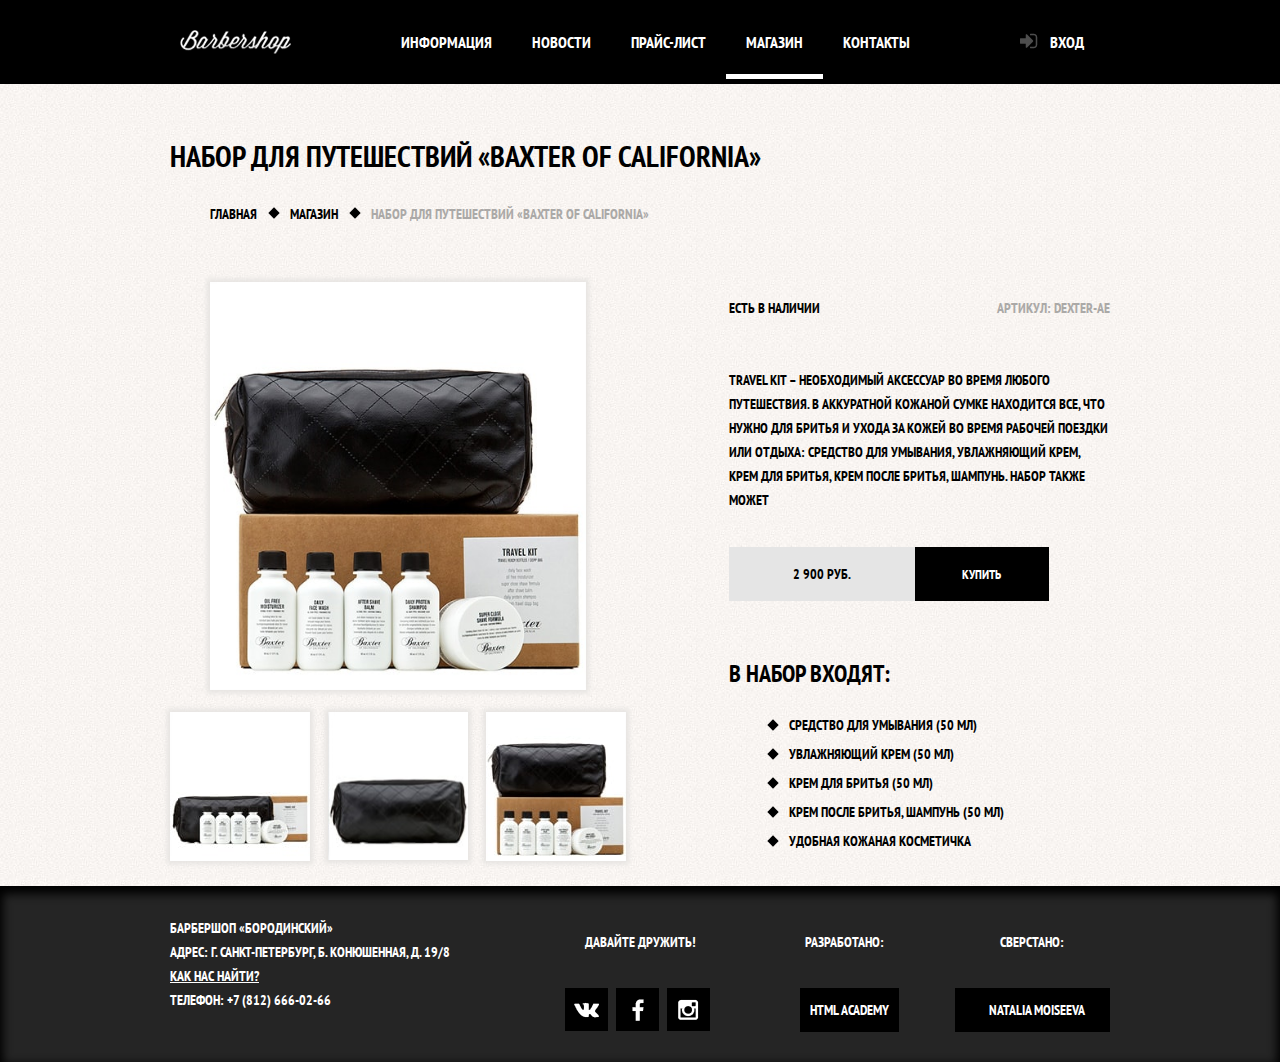
<file: item.html>
<!DOCTYPE HTML>
<html lang="en">
<head>
  <meta charset="utf-8">
  <meta name="viewport" content="width=device-width, initial-scale=1.0"><!--чтобы девайс 'увидел' адаптивную верстку-->
  <link rel="stylesheet" href="css/style.css"/>
  <link href="https://fonts.googleapis.com/css?family=PT+Sans+Narrow" rel="stylesheet">
  <title>Барбершоп-item</title>
</head>

<body class="inner">
  <header class="main-header page">
    <div class="centerfix">
      <div class="logo_header">
        <a href="index.html"><img src="img/logo.png" alt="Главная"></a>
      </div>
      <div class="hidden-menu">
          <a class="mobi-hover" href="javascript:void(0);" onclick="myFunction()">
            <div class="icon"><span></span></div>
          </a>
          <ul class="drop-menu">
            <li class="media-li">
              <a href="#">Информация</a>
            </li>
            <li class="media-li">
              <a href="#">Новости</a>
            </li>
            <li class="media-li">
              <a href="price-list.html">Прайс-лист</a>
            </li>
            <li class="media-li">
              <a href="shop.html">Магазин</a>
            </li>
            <li class="media-li">
              <a href="#">Контакты</a>
            </li>
          </ul>
      </div>
      <nav class="main-navigation">
        <ul>
          <li><a href="#">Информация</a></li>
          <li><a href="#">Новости</a></li>
          <li><a href="price-list.html ">Прайс-лист</a></li>
          <li><a class="current" href="shop.html">Магазин</a></li>
          <li><a href="#">Контакты</a></li>
        </ul>
      </nav>
      <div class="user-block">
        <a class="login" href="#">Вход</a>
      </div>
    </div>
  </header>
<!--Основной блок-->
  <div class="block-inner">
    <div class="centerfix">
      <h2 class="item-title">набор для путешествий «Baxter of California»</h2>
        <ul class="breadcrumbs">
          <li><a href="index.html">ГЛАВНАЯ</a></li>
          <li><a href="shop.html">МАГАЗИН</a></li>
          <li>набор для путешествий «Baxter of California»</li>
      	</ul>
      <div class="content-block">
        <div class="item-gallery">
          <figure class="item-big">
            <img src="img/product-n3.jpg" width="460" height="500" alt="Старт" />
          </figure>
          <div class="item-small">
            <a href="img/product-n1.jpg"><img src="img/product-n1_mini.jpg" width="140" height="149" alt="Миниатюра 1" /></a>
            <a href="img/product-n2.jpg"><img src="img/product-n2_mini.jpg" width="140" height="149" alt="Миниатюра 2" /></a>
            <a href="img/product-n3.jpg"><img src="img/product-n3_mini.jpg" width="140" height="149" alt="Миниатюра 3" /></a>
          </div>
        </div>
        <div class="item-description">
          <div class="inform">
            <p class="yes">есть в наличии</p>
            <p class="not">нет в наличии</p>
            <p class="inactive">Артикул: <span>dexter-ae</span></p>
          </div>
          <p class="item-text">
            Travel Kit – необходимый аксессуар во время любого путешествия. В аккуратной кожаной сумке находится все, что нужно для бритья и ухода за кожей во время рабочей поездки или отдыха: средство для умывания, увлажняющий крем, крем для бритья, крем после бритья, шампунь. Набор также может
          </p>
          <div class="price-block">
            <div class="price">2 900&nbsp;руб.</div>
            <button class="btn">Купить</button>
          </div>
          <h3>В НАБОР ВХОДЯТ:</h3>
          <ul class="list-description">
            <li>Средство для умывания (50 мл)</li>
            <li>Увлажняющий крем (50 мл)</li>
            <li>Крем для бритья (50 мл)</li>
            <li>Крем после бритья, шампунь (50 мл)</li>
            <li>Удобная кожаная косметичка</li>
          </ul>
        </div>
      </div>
    </div>
  </div>
  <!--подвал-->
  <footer class="main-footer">
    <div class="centerfix">
      <div class="footer footer-contacts">
        Барбершоп «Бородинский»<br>
        Адрес: г. Санкт-Петербург, Б. Конюшенная, д. 19/8<br>
        <a href="#">Как нас найти?</a><br>
        Телефон: +7 (812) 666-02-66
      </div>
      <div class="footer footer-social">
        <p>Давайте дружить!</p>
        <a class="social-btn social-btn-vk" href="#">Вконтакте</a>
        <a class="social-btn social-btn-fb" href="#">Фейсбук</a>
        <a class="social-btn social-btn-inst" href="#">Инстаграм</a>
      </div>
      <div class="footer footer-copyright">
        <div class="creator">
          <p>Разработано:</p>
          <a class="btn" href="https://htmlacademy.ru">HTML Academy</a></div>
        <div class="executor">
          <p>Сверстано:</p>
          <a class="btn" href="https://github.com/natalymois" target="_blank">Natalia Moiseeva</a>
        </div>
      </div>
    </div>
  </footer>

  <!-- Всплывающая форма -->
  <div class="modal-content">
      <button class="modal-content-close" type="button" title="Закрыть">Закрыть</button>
      <h2 class="modal-content-title">Личный кабинет</h2>
      <p>Введите, пожалуйста, свой логин и пароль.</p>
      <form class="login-form" action="#" method="post">
        <input class="icon-user" type="text" name="login" placeholder="Логин">
        <input class="icon-password" type="password"  name="password" placeholder="Пароль">
        <label class="login-checkbox">
          <input type="checkbox" name="remember">
          <span class="checkbox-indicator"></span>
          Запомните меня
        </label>
        <a class="restore" href="#">Я забыл пароль!</a>
        <button class="btn" type="submit">Войти</button>
      </form>
    </div>
    <div class="modal-content-map">
      <button class="modal-content-close" type="button" title="Закрыть">Закрыть</button>
      <!-- <div id="yandex-map"></div> -->
      <iframe src="https://www.google.com/maps/embed?pb=!1m18!1m12!1m3!1d1998.597501986674!2d30.32130951580522!3d59.938820769046366!2m3!1f0!2f0!3f0!3m2!1i1024!2i768!4f13.1!3m3!1m2!1s0x4696310e354288bb%3A0xbbeecda9980bbc58!2z0JHQvtC70YzRiNCw0Y8g0JrQvtC90Y7RiNC10L3QvdCw0Y8g0YPQuy4sIDE4LCDQodCw0L3QutGCLdCf0LXRgtC10YDQsdGD0YDQsywg0KDQvtGB0YHQuNGPLCAxOTExODY!5e0!3m2!1sru!2sua!4v1520010875775" width="100%" height="450" frameborder="0" style="border:0" allowfullscreen></iframe>
    </div>

    <!-- Кнопка вверх -->
    <a class="upbutton" href="#" onclick="JumpUp(); return false;">Наверх
    </a>
    <!--Скрипт для прокрутки вверх -->
    <script src="js/scrollUp.js"></script>
    
  <script src="js/jquery.js"></script>
  <script src="js/gallery.js"></script>
  <script src="js/modal.js"></script>
  <script src="js/drop.js"></script>
</body>
</html>
</file>
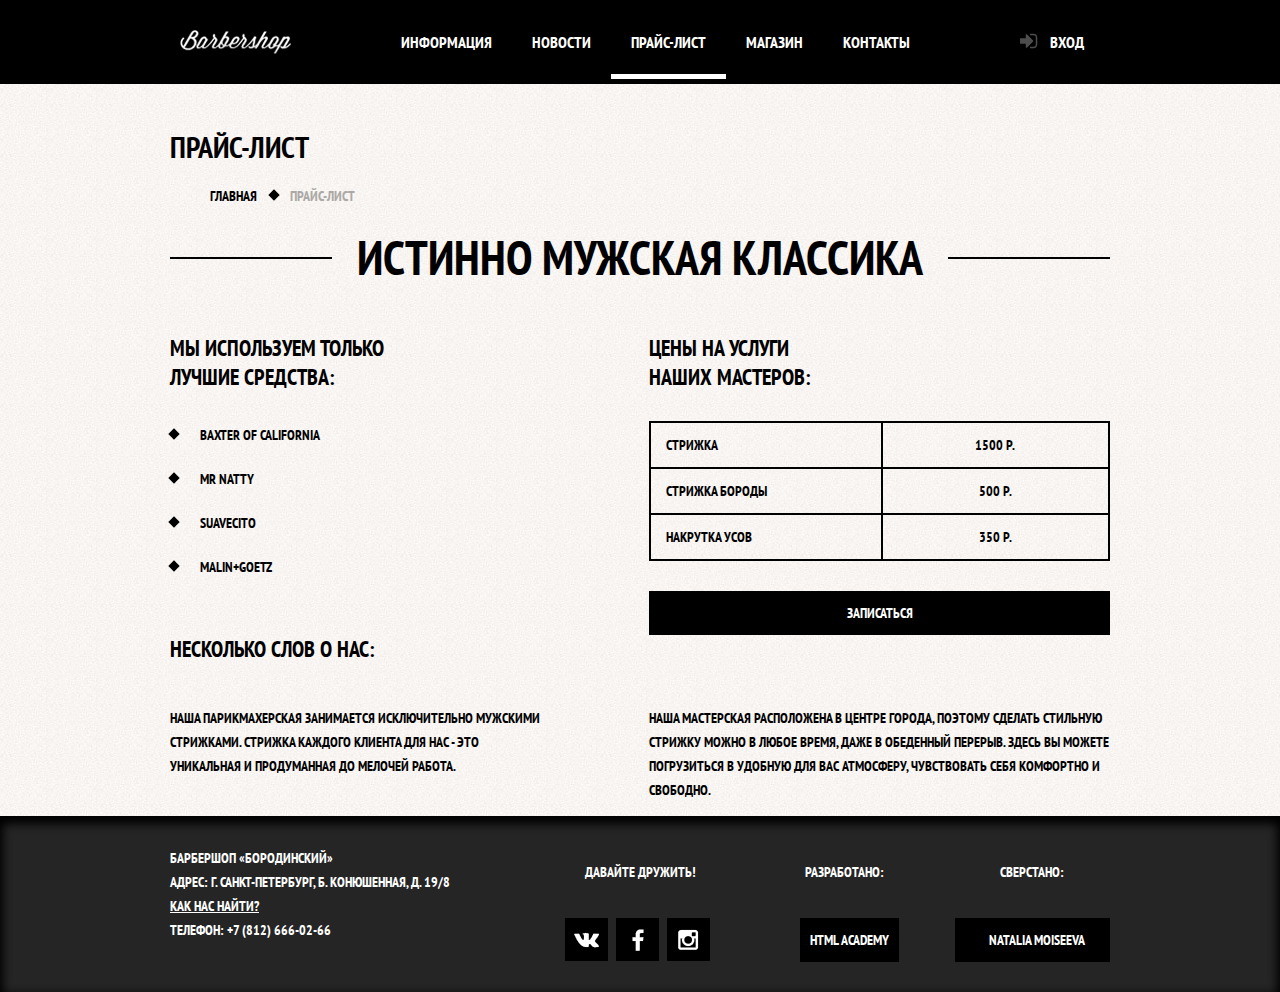
<file: price-list.html>
<!DOCTYPE HTML>
<html lang="en">
<head>
  <meta charset="utf-8">
  <meta name="viewport" content="width=device-width, initial-scale=1.0"><!--чтобы девайс 'увидел' адаптивную верстку-->
  <link rel="stylesheet" href="css/style.css"/>
  <link href="https://fonts.googleapis.com/css?family=PT+Sans+Narrow" rel="stylesheet">
  <title>Барбершоп прайс</title>
</head>

<body class="inner">
  <header class="main-header page">
    <div class="centerfix">
      <div class="logo_header">
        <a href="index.html"><img src="img/logo.png" alt="Главная"></a>
      </div>
      <div class="hidden-menu">
          <a class="mobi-hover" href="javascript:void(0);" onclick="myFunction()">
            <div class="icon"><span></span></div>
          </a>
          <ul class="drop-menu">
            <li class="media-li">
              <a href="#">Информация</a>
            </li>
            <li class="media-li">
              <a href="#">Новости</a>
            </li>
            <li class="media-li">
              <a href="price-list.html">Прайс-лист</a>
            </li>
            <li class="media-li">
              <a href="shop.html">Магазин</a>
            </li>
            <li class="media-li">
              <a href="#">Контакты</a>
            </li>
          </ul>
      </div>
      <nav class="main-navigation">
        <ul>
          <li><a href="#">Информация</a></li>
          <li><a href="#">Новости</a></li>
          <li><a class="current" href="#">Прайс-лист</a></li>
          <li><a href="shop.html">Магазин</a></li>
          <li><a href="#">Контакты</a></li>
        </ul>
      </nav>
      <div class="user-block">
        <a class="login" href="#">Вход</a>
      </div>
    </div>
  </header>
  <!--Основной блок-->
  <div class="block-inner">
    <div class="centerfix">
      <h2>прайс-лист</h2>
      <ul class="breadcrumbs">
        <li><a href="index.html">ГЛАВНАЯ</a></li>
        <li>ПРАЙС-ЛИСТ</li>
      </ul>
      <div class="big-heading">
        <h2>ИСТИННО МУЖСКАЯ КЛАССИКА</h2>
      </div>
      <div class="content-block">
        <div class="block-left">
          <h3>МЫ ИСПОЛЬЗУЕМ ТОЛЬКО<br class="toggle"> ЛУЧШИЕ СРЕДСТВА:</h3>
          <ul>
            <li>Baxter of California</li>
            <li>Mr Natty</li>
            <li>Suavecito</li>
            <li>Malin+Goetz</li>
          </ul>
        </div>
        <div class="block-right">
          <h3>ЦЕНЫ НА УСЛУГИ<br class="toggle"> НАШИХ МАСТЕРОВ:</h3>
          <table>
            <tr>
              <td>стрижка</td>
              <td>1500 р.</td>
            </tr>
            <tr>
              <td>стрижка бороды</td>
              <td>500 р.</td>
            </tr>
            <tr>
              <td>накрутка усов</td>
              <td>350 р.</td>
            </tr>
          </table>
          <a class="entry-button" href="">Записаться</a>
        </div>
      </div>
      <div class="about">
        <h3>НЕСКОЛЬКО СЛОВ О НАС:</h3>
        <div class="content-block">
        <p class="block-left">
          Наша парикмахерская занимается исключительно мужскими стрижками. Стрижка каждого клиента для нас - это уникальная и продуманная до мелочей работа.
        </p>
        <p class="block-right">
          Наша мастерская расположена в центре города, поэтому сделать стильную стрижку можно в любое время, даже в обеденный перерыв. Здесь вы можете погрузиться в удобную для вас атмосферу, чувствовать себя комфортно и свободно.
        </p>
      </div>
    </div>
  </div>
  </div>
  <!--подвал-->
  <footer class="main-footer">
    <div class="centerfix">
      <div class="footer footer-contacts">
        Барбершоп «Бородинский»<br>
        Адрес: г. Санкт-Петербург, Б. Конюшенная, д. 19/8<br>
        <a href="#">Как нас найти?</a><br>
        Телефон: +7 (812) 666-02-66
      </div>
      <div class="footer footer-social">
        <p>Давайте дружить!</p>
        <a class="social-btn social-btn-vk" href="#">Вконтакте</a>
        <a class="social-btn social-btn-fb" href="#">Фейсбук</a>
        <a class="social-btn social-btn-inst" href="#">Инстаграм</a>
      </div>
      <div class="footer footer-copyright">
        <div class="creator">
          <p>Разработано:</p>
          <a class="btn" href="https://htmlacademy.ru">HTML Academy</a></div>
        <div class="executor">
          <p>Сверстано:</p>
          <a class="btn" href="https://github.com/natalymois" target="_blank">Natalia Moiseeva</a>
        </div>
      </div>
    </div>
  </footer>
  <!-- Всплывающая форма -->
  <div class="modal-content">
      <button class="modal-content-close" type="button" title="Закрыть">Закрыть</button>
      <h2 class="modal-content-title">Личный кабинет</h2>
      <p>Введите, пожалуйста, свой логин и пароль.</p>
      <form class="login-form" action="#" method="post">
        <input class="icon-user" type="text" name="login" placeholder="Логин">
        <input class="icon-password" type="password"  name="password" placeholder="Пароль">
        <label class="login-checkbox">
          <input type="checkbox" name="remember">
          <span class="checkbox-indicator"></span>
          Запомните меня
        </label>
        <a class="restore" href="#">Я забыл пароль!</a>
        <button class="btn" type="submit">Войти</button>
      </form>
    </div>
    <div class="modal-content-map">
      <button class="modal-content-close" type="button" title="Закрыть">Закрыть</button>
      <!-- <div id="yandex-map"></div> -->
      <iframe src="https://www.google.com/maps/embed?pb=!1m18!1m12!1m3!1d1998.597501986674!2d30.32130951580522!3d59.938820769046366!2m3!1f0!2f0!3f0!3m2!1i1024!2i768!4f13.1!3m3!1m2!1s0x4696310e354288bb%3A0xbbeecda9980bbc58!2z0JHQvtC70YzRiNCw0Y8g0JrQvtC90Y7RiNC10L3QvdCw0Y8g0YPQuy4sIDE4LCDQodCw0L3QutGCLdCf0LXRgtC10YDQsdGD0YDQsywg0KDQvtGB0YHQuNGPLCAxOTExODY!5e0!3m2!1sru!2sua!4v1520010875775" width="100%" height="450" frameborder="0" style="border:0" allowfullscreen></iframe>
    </div>

    <!-- Кнопка вверх -->
    <a class="upbutton" href="#" onclick="JumpUp(); return false;">Наверх
    </a>
    <!--Скрипт для прокрутки вверх -->
    <script src="js/scrollUp.js"></script>
    
  <script src="js/jquery.js"></script>
  <script src="js/modal.js"></script>
  <script src="js/drop.js"></script>
</body>
</html>
</file>
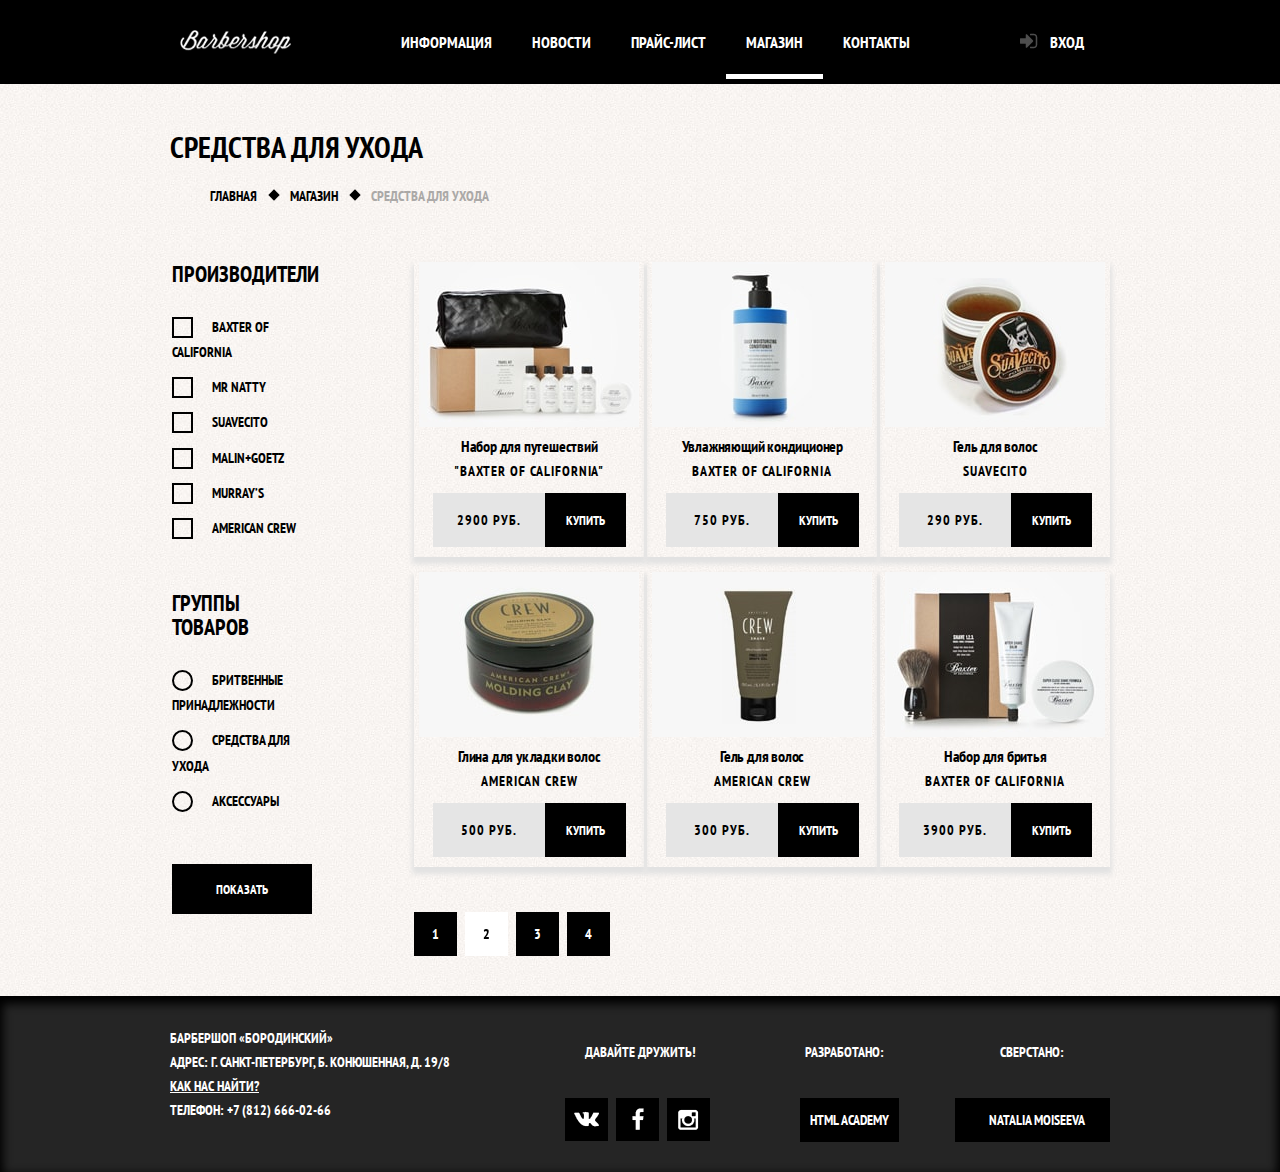
<file: shop.html>
<!DOCTYPE HTML>
<html lang="en">
<head>
  <meta charset="utf-8">
  <meta name="viewport" content="width=device-width, initial-scale=1.0">
  <link rel="stylesheet" type="text/css" href="css/normalize.css">
  <link rel="stylesheet" href="css/style.css">
  <link href="https://fonts.googleapis.com/css?family=PT+Sans+Narrow" rel="stylesheet">
  <title>Барбершоп магазин</title>
</head>

<body class="inner">
  <header class="main-header page">
    <div class="centerfix">
      <div class="logo_header">
        <a href="index.html"><img src="img/logo.png" alt="Главная"></a>
      </div>
      <div class="hidden-menu">
          <a class="mobi-hover" href="javascript:void(0);" onclick="myFunction()">
            <div class="icon"><span></span></div>
          </a>
          <ul class="drop-menu">
            <li class="media-li">
              <a href="#">Информация</a>
            </li>
            <li class="media-li">
              <a href="#">Новости</a>
            </li>
            <li class="media-li">
              <a href="price-list.html">Прайс-лист</a>
            </li>
            <li class="media-li">
              <a href="shop.html">Магазин</a>
            </li>
            <li class="media-li">
              <a href="#">Контакты</a>
            </li>
          </ul>
      </div>
      <nav class="main-navigation">
        <ul>
          <li><a href="#">Информация</a></li>
          <li><a href="#">Новости</a></li>
          <li><a href="price-list.html">Прайс-лист</a></li>
          <li><a class="current" href="#">Магазин</a></li>
          <li><a href="#">Контакты</a></li>
        </ul>
      </nav>
      <div class="user-block">
        <a class="login" href="#">Вход</a>
      </div>
    </div>
  </header>
<!--Основной блок-->
<div class="block-inner">
  <div class="centerfix">
    <h2>СРЕДСТВА ДЛЯ УХОДА</h2>
    	<ul class="breadcrumbs">
        <li><a href="index.html">ГЛАВНАЯ</a></li>
        <li><a href="shop.html">МАГАЗИН</a></li>
        <li>СРЕДСТВА ДЛЯ УХОДА</li>
    	</ul>
    <div class="catalog">
      <aside>
        <form action="#" class="shop-filters">
          <fieldset>
            <legend>ПРОИЗВОДИТЕЛИ</legend>
            <ul>
              <li><label class="filters-checkbox">
                    <input type="checkbox" name="brand1" value="brand1">
                    <span class="checkbox-indicator"></span>
                    Baxter of California
                  </label>
              </li>
              <li><label class="filters-checkbox">
                    <input type="checkbox" name="brand2" value="brand2">
                    <span class="checkbox-indicator"></span>
                    Mr Natty
                  </label>
              </li>
              <li><label class="filters-checkbox">
                    <input type="checkbox" name="brand3" value="brand3">
                    <span class="checkbox-indicator"></span>
                    Suavecito
                  </label>
              </li>
              <li><label class="filters-checkbox">
                    <input type="checkbox" name="brand4" value="brand4">
                    <span class="checkbox-indicator"></span>
                    Malin+Goetz
                  </label>
              </li>
              <li><label class="filters-checkbox">
                    <input type="checkbox" name="brand5" value="brand5">
                    <span class="checkbox-indicator"></span>
                    Murray’s
                  </label>
              </li>
              <li><label class="filters-checkbox">
                    <input type="checkbox" name="brand6" value="brand6">
                    <span class="checkbox-indicator"></span>
                    American Crew
                  </label>
              </li>
            </ul>
          </fieldset>
          <fieldset>
            <legend>Группы товаров</legend>
            <ul>
              <li><label class="filters-checkbox">
                    <input type="radio" name="goods" value="goods1">
                    <span class="radio-indicator"></span>
                    Бритвенные принадлежности
                  </label>
              </li>
              <li><label class="filters-checkbox">
                    <input type="radio" name="goods" value="goods2">
                    <span class="radio-indicator"></span>
                    Средства для ухода
                  </label>
              </li>
              <li><label class="filters-checkbox">
                    <input type="radio" name="goods" value="goods3">
                    <span class="radio-indicator"></span>
                    Аксессуары
                  </label>
              </li>
            </ul>
            <button type="submit" class="btn">Показать</button>
          </fieldset>

        </form>
      </aside>
      <div class="catalog-item">
        <div class="item">
          <a href="item.html"><img src="img/item-1.jpg" alt="Baxter of California">
            <p><span class="category">Набор для путешествий</span><br>
            <span>"Baxter of California"</span></p>
          </a>
          <div class="price-block">
            <div class="price">2900&nbsp;руб.</div>
            <button class="btn">Купить</button>
          </div>
        </div>
        <div class="item">
          <a href="item.html"><img src="img/item-2.jpg" alt="Baxter of California">
            <p><span class="category">Увлажняющий кондиционер</span><br>
            <span class="title">Baxter of California</span></p>
          </a>
          <div class="price-block">
            <div class="price">750&nbsp;руб.</div>
            <button class="btn">Купить</button>
          </div>
        </div>
        <div class="item">
          <a href="item.html"><img src="img/item-3.jpg" alt="Baxter of California">
            <p><span class="category">Гель для волос</span><br>
            <span>Suavecito</span></p>
          </a>
          <div class="price-block">
            <div class="price">290&nbsp;руб.</div>
            <button class="btn">Купить</button>
          </div>
        </div>
        <div class="item">
          <a href="item.html"><img src="img/item-4.jpg" alt="Baxter of California">
            <p><span class="category">Глина для укладки волос</span><br>
            <span>American crew</span></p>
            </a>
          <div class="price-block">
            <div class="price">500&nbsp;руб.</div>
            <button class="btn">Купить</button>
          </div>
        </div>
        <div class="item">
          <a href="item.html"><img src="img/item-5.jpg" alt="Baxter of California">
            <p><span class="category">Гель для волос</span><br>
            <span>American crew</span></p>
          </a>
          <div class="price-block">
            <div class="price">300&nbsp;руб.</div>
            <button class="btn">Купить</button>
          </div>
        </div>
        <div class="item">
          <a href="item.html"><img src="img/item-6.jpg" alt="Baxter of California">
            <p><span class="category">Набор для бритья</span><br>
            <span>Baxter of California</span></p>
          </a>
          <div class="price-block">
            <div class="price">3900&nbsp;руб.</div>
            <button class="btn">Купить</button>
          </div>
        </div>
        <div class="paginator">
          <a href="#">1</a>
          <a class="current" href="#">2</a>
          <a href="#">3</a>
          <a href="#">4</a>
        </div>
      </div>
    </div>

  </div>
</div>
  <!--подвал-->
  <footer class="main-footer">
    <div class="centerfix">
      <div class="footer footer-contacts">
        Барбершоп «Бородинский»<br>
        Адрес: г. Санкт-Петербург, Б. Конюшенная, д. 19/8<br>
        <a href="#">Как нас найти?</a><br>
        Телефон: +7 (812) 666-02-66
      </div>
      <div class="footer footer-social">
        <p>Давайте дружить!</p>
        <a class="social-btn social-btn-vk" href="#">Вконтакте</a>
        <a class="social-btn social-btn-fb" href="#">Фейсбук</a>
        <a class="social-btn social-btn-inst" href="#">Инстаграм</a>
      </div>
      <div class="footer footer-copyright">
        <div class="creator">
          <p>Разработано:</p>
          <a class="btn" href="https://htmlacademy.ru">HTML Academy</a></div>
        <div class="executor">
          <p>Сверстано:</p>
          <a class="btn" href="https://github.com/natalymois" target="_blank">Natalia Moiseeva</a>
        </div>
      </div>
    </div>
  </footer>
  <!-- Всплывающая форма -->
  <div class="modal-content">
      <button class="modal-content-close" type="button" title="Закрыть">Закрыть</button>
      <h2 class="modal-content-title">Личный кабинет</h2>
      <p>Введите, пожалуйста, свой логин и пароль.</p>
      <form class="login-form" action="#" method="post">
        <input class="icon-user" type="text" name="login" placeholder="Логин">
        <input class="icon-password" type="password"  name="password" placeholder="Пароль">
        <label class="login-checkbox">
          <input type="checkbox" name="remember">
          <span class="checkbox-indicator"></span>
          Запомните меня
        </label>
        <a class="restore" href="#">Я забыл пароль!</a>
        <button class="btn" type="submit">Войти</button>
      </form>
    </div>
    <div class="modal-content-map">
      <button class="modal-content-close" type="button" title="Закрыть">Закрыть</button>
      <!-- <div id="yandex-map"></div> -->
      <iframe src="https://www.google.com/maps/embed?pb=!1m18!1m12!1m3!1d1998.597501986674!2d30.32130951580522!3d59.938820769046366!2m3!1f0!2f0!3f0!3m2!1i1024!2i768!4f13.1!3m3!1m2!1s0x4696310e354288bb%3A0xbbeecda9980bbc58!2z0JHQvtC70YzRiNCw0Y8g0JrQvtC90Y7RiNC10L3QvdCw0Y8g0YPQuy4sIDE4LCDQodCw0L3QutGCLdCf0LXRgtC10YDQsdGD0YDQsywg0KDQvtGB0YHQuNGPLCAxOTExODY!5e0!3m2!1sru!2sua!4v1520010875775" width="100%" height="450" frameborder="0" style="border:0" allowfullscreen></iframe>
    </div>

    <!-- Кнопка вверх -->
    <a class="upbutton" href="#" onclick="JumpUp(); return false;">Наверх
    </a>
    <!--Скрипт для прокрутки вверх -->
    <script src="js/scrollUp.js"></script>
    
  <script src="js/jquery.js"></script>
  <script src="js/modal.js"></script>
  <script src="js/drop.js"></script>
</body>
</html>
</file>
<file: css/style.css>
html {
	min-height:100%; /* всегда показываем вертикальную полосу прокрутки  */
}
body {
	font-family: 'PT Sans Narrow', 'Arial', sans-serif;
	background: #070707 url("../img/body.jpg") no-repeat center top;
	color: #fff;
	text-transform: uppercase;
	font-size: 14px;
	line-height: 24px;
	min-height:100%;
	margin: 0;
	padding: 0;
}
.inner {
	background: #f8f5f2 url("../img/bg-pattern.jpg");
	margin: 0;
}
ul {
	list-style-type: none;
}
a, a:visited { /* порядок правил для ссылок имеет значение */
	text-decoration: none;
	font-weight: 700;
	cursor: pointer;
}
a:hover, a:focus, a:active {
	background-color: #242424;
	color: #fff;

}
h1, h2, h3, h4, h5, h6{
	font-weight:bold;
}
img{
	max-width:100%;
	object-fit: contain;
}
/* --------------- /базовые настройки ---------*/

.main-header {
	background-color: #000;
	position: fixed;
	top: 0;
  width: 100%;
  z-index: 20;
}
	.main-header a{
		color: inherit;
		padding: 25px 20px;
		font-size: 16px;
	}
	.main-header a:hover{
	background: #4e4d4d;
	}
	.centerfix {
	    margin: 0 auto;
	    max-width:940px;
			padding: 0 10px;
	  }

	.main-header *{
		display: flex;
		justify-content: space-between;
	}
	.main-header .centerfix{
		position: relative;
		display: -webkit-box;
		display: -ms-flexbox;
		display: flex;
		-webkit-box-pack: justify;
		    -ms-flex-pack: justify;
		        justify-content: space-between;
		-ms-flex-wrap: wrap;
		    flex-wrap: wrap;
	}
	.main_page {
	  display: none;
	}
	.logo_header > a {
		padding-left: 10px;
	}
	.toggle {
		display: block;
	}

	/*---медиа-меню---*/
	.hidden-menu {
		width: calc(100% - 150px);
		display: none;
	  padding-left: 40px;
	  text-decoration: none;
		font-size: 16px;
		line-height: 24px;
		font-family: 'Roboto', 'Arial', sans-serif;
	}
	.main-header.page .hidden-menu {
		width: calc(100% - 281px);
		position: initial;
		padding-left: 0;
	}
	.hidden-menu .mobi-hover {
		height: 100%;
	  padding: 0;
		padding-right: 50px;
	  text-decoration: none;
	  align-items: center;
	  color: #fff;
	  line-height: 16px;
	  position: relative;
	  display: inline-block;
	  -webkit-transition: color .5s linear;
	  transition: color .5s linear;
	  cursor: pointer;
	}
	.hidden-menu .mobi-hover:hover {
		background: #000
	}
	.main-header.page .mobi-hover {
		margin-left: 15%;
	}
		.mobi-hover .icon {
			top: 10px;
	    left: 15px;
	    position: absolute;
		}
		.mobi-hover .icon > span {
			display: inline-block;
	    width: 20px;
	    box-sizing: border-box;
	    height: auto;
	    border-bottom: 3px solid #fff;
	    border-top: 3px solid #fff;
	    position: relative;
	    padding: 6px;
	    margin-top: 40%;
			transition: all .5s ease;
	    transition-delay: 0.1s;
		}
			.mobi-hover .icon > span::before {
		    content: "";
		    position: absolute;
		    width: 20px;
		    background: #fff;
		    height: 3px;
		    top: 35%;
		    margin-left: -30%;
				transition: all .5s ease;
		    transition-delay: 0.1s;
			}
	.hidden-menu .drop-menu {
		flex-wrap: wrap;
		width: 80%;
    position: absolute;
    font-weight: 400;
    top: 100%;
    left: 10%;
		margin: 0;
		padding: 0;
    list-style: none;
    transform: rotateX(90deg);
    transform-origin: left;
    opacity: 0;
    visibility: hidden;
    transition: all .5s ease;
    transition-delay: 0.1s;
    z-index: 5;
	}
	.main-header.page .hidden-menu .drop-menu {
		width: 96%;
		left: 2%;
		padding-left: 0;
		margin: 0;
	}
	.drop-menu li {
		width: 100%;
    color: #fff;
    background: #000;
    border-bottom: 1px solid #fff;
    box-shadow: 1px 1px #fff;
    border-bottom-left-radius: 10px;
    border-bottom-right-radius: 10px;
		box-sizing: border-box;
	}
	.main-header.page .drop-menu li {
		background-color: #4e4d4d;
		color: #fff;
	}
	.drop-menu li a {
		width: 100%;
		padding: 10px 20px;
	}
	.main-header.page .drop-menu li a {
		padding: 8px 30px;
	}
	.drop-menu li:hover {
		box-shadow: 0 2px 3px #000;
	}
	.main-header.page .drop-menu li:hover a {
		background: #f8f4f1;
		color: #000;
	}
	/*выпадение меню при клике*/
	.mobi-hover.open .icon {
    top: 15px;
    left: 20px;
	}
	.mobi-hover.open .icon > span {
		border-bottom: none;
    transform: rotate(45deg) translateX(-6px) translateY(13px);
	}
	.mobi-hover.open .icon > span::before {
		transform: rotate(90deg);
    top: -3px;
	}
	.mobi-hover.open + .drop-menu {
		transform: rotateX(0deg);
    opacity: 1;
    visibility: visible;
	}
	/*---/ конец мобильного меню---*/
		.main-navigation ul {
			font-weight: 600;
			padding-left: 0;
			margin: 0;
    	padding-bottom: 5px;
		}
		.main-navigation a {
			padding: 30px 20px 20px;
		}
			.main-navigation ul .current {
				border-bottom: 5px solid #fff;
				padding-bottom: 20px;
			}
	.user-block {
		width: 110px;
	}
		.user-block .login{
			position: relative;
			padding-left: 50px;
			display: inline-block;
			align-self: center;
		}
			.login::before {
				content: "";
				position: absolute;
				background: transparent url(../img/icon-login.png);
				width: 18px;
				height: 16px;
				left: 20px;
				top: 28px;
				opacity: 0.3;
			}
			.login:hover::before {
		  	opacity: 1;
		}
.main-block {
	padding-top: 60px;
}
	.main-logo {
		width: 370px;
		margin: 80px auto 0;
	}
	.features {
		display: flex;
		justify-content: space-between;
		margin-bottom: 100px;
	}
	.features-item {
		width: 31%;
		text-align: center;
	}
	.features-name {
		font-size: 30px;
		font-weight: 700;
	}
	.rhomb {
		width: 0;
		margin: 15px auto 25px;
		border: 10px solid #fff;
	  transform: rotate(45deg);
	}
		.features-item p {
			line-height: 2;
		}
	.main-content {
		display: flex;
		justify-content: space-between;
		background-color: #fff;
		background: url("../img/column-separate.jpg") no-repeat center,
		#f8f5f2 url("../img/bg-pattern.jpg");
		color: #000;
		padding: 5.3% 8.5%;
		margin-bottom: 30px;
		font-weight: 600;
	}
		.main-content-left {
			width: 48%;
			display: flex;
			flex-direction: column;
			justify-content: space-between;
		}
		.main-content-right {
			width: 38.5%;
		}
			.main-content-title {
				font-size: 30px;
				font-weight: 600;
				margin-bottom: 30px;
			}
			.main-content-left ul {
				list-style: none;
			}
				.main-content-left ul li,
				.main-content-left > p,
				.main-content-right p{
					font-weight: bold;
					line-height: 1.5;
					margin-bottom: 30px;
				}
				.main-content-left ul li time {
					text-transform: none;
				}
				button {
					text-transform: uppercase;
					font-family: 'PT Sans Narrow', sans-serif;
					font-weight: 600;
					margin: 0;
					padding: 0;
					border: 0;
				}
			.btn, .btn-map {
				display: block;
				width: 140px;
				background-color: #000;
				color: #fff;
				text-align: center;
				padding: 16px 0;
			}
			.main-content-left .btn,
			.main-content-left .btn-map {
				padding: 13px 0;
			}
			.main-content a:hover,
			 .main-content button:hover{
				background: #663d15;
			}

				.gallery-content {
					margin: 10px 0 25px;
					position: relative;
					height: 170px;
				}
				.gallery-content .slide {
					position: absolute;
					left: 0px;
					top: 0px;
					width: 100%;
					height: 100%;
					opacity: 0.1;
					z-index: 1;
					background-size: cover;
					-webkit-transition: opacity 1s;
					-moz-transition: opacity 1s;
					-o-transition: opacity 1s;
					transition: opacity 1s;
				}
				.slide.showing{
					opacity: 1;
					z-index: 2;
				}
			.gallery-content 	.slide:nth-of-type(1) {
				background: transparent url('../img/photo-1.jpg');
			}
			.gallery-content 	.slide:nth-of-type(2) {
				background: transparent url('../img/photo-2.jpg');
			}
			.gallery-content 	.slide:nth-of-type(3) {
				background: transparent url('../img/photo-3.jpg');
			}
				.gallery-content img {
					object-fit: cover;
					width: 100%;
				}
				.block-btn {
					display: flex;
					justify-content: space-between;
					width: 100%;
				}
				.main-content-right .enroll-form {
					display: flex;
					justify-content: space-between;
					flex-wrap: wrap;
				}
					.enroll-form input {
						width: 46%;
						height: 40px;
						text-transform: uppercase;
						border: 2px solid #000;
						padding-left: 5px;
						margin-bottom: 20px;
					}
					.enroll-form input:focus {
						border: 3px solid #663d15;
					}
					input::-webkit-input-placeholder{
						color:#000;
						font-family: 'PT Sans Narrow', sans-serif;
						font-weight: 600;
					}
					input::-moz-placeholder{
						color:#000;
						font-family: 'PT Sans Narrow', sans-serif;
						font-weight: 600;
					}
					input::-ms-input-placeholder{
						color:#000;
						font-family: 'PT Sans Narrow', sans-serif;
						font-weight: 700;
					}
				.main-content-right .btn1 {
					width: 98%;
					display: block;
					background-color: #000;
					color: #fff;
					padding: 0;
					border: 0;
					text-align: center;
					text-transform: uppercase;
					font-family: 'PT Sans Narrow', sans-serif;
					font-weight: 700;
					padding: 16px 0;
				}
	/*---footer---*/
	.main-footer {
		background-color: #252525;
		box-shadow: inset 0 5px 10px 3px #000;
	}
		.main-footer > .centerfix {
			display: flex;
			justify-content: space-between;
			flex-wrap: wrap;
			font-weight: 700;
			padding: 30px 5px;
		}
			.footer {
				width: 33%;
			}
				.footer-contacts a {
					color: #fff;
					text-decoration: underline;
				}
					.footer-contacts a:hover {
						text-decoration:none;
					}
			.footer-social {
				text-align: center;
			}
			.footer-copyright {
				text-align: center;
				display: flex;
				justify-content: space-between;
				flex-wrap: wrap;
    		overflow: hidden;
			}
			.footer-copyright .executor {
				width: 50%;
			}
			.footer-copyright .btn {
				display: inline-block;
				margin-top: 20px;
				padding: 10px 5px;
				width: 100%;
				background: #000;
				color: #fff;
				text-align: center;
			}
				.social-btn {
					margin-top: 20px;
					margin-right: 5px;
					width: 43px;
					height: 43px;
					display: inline-block;
					font-size: 0;
				}
				.social-btn:hover,
				.main-footer .btn:hover {
				  filter: invert(100%);
			  }
				.social-btn-vk {
					background: #000 url(../img/vk.png) no-repeat center;

				}
				.social-btn-fb {
					background: #000 url(../img/fb.png) no-repeat center;
				}
				.social-btn-inst {
					background: #000 url(../img/inst.png) no-repeat center;
				}

		/* Всплывающая форма в index.html*/
		.modal-content {
		  position: fixed;
		  top: 120px;
		  left: 50%;
		  display: none;
		  width: 300px;
		  margin-left: -230px;
		  padding: 50px 80px;
		  color: #000;
		  background: #f8f3f0 url("img/bg-pattern.jpg");
		  box-shadow: 0 30px 50px rgba(0, 0, 0, 0.7);
			z-index: 2;
		}
		.modal-content-map {
		  position: fixed;
		  top: 50%;
		  left: 0;
		  display: none;
		  width: 80%;
		  margin-top: -225px;
		  margin-left: 10%;
		  background: #fff;
		  border: 2px solid white;
		  box-shadow: 0 30px 50px rgba(0, 0, 0, 0.7);
			z-index: 20;
		}
		.modal-content-close {
		  position: absolute;
			top: 10px;
    	right: 25px;
		  width: 22px;
		  height: 22px;
		  font-size: 0;
		  background-color: transparent;
		  border: 0;
		  outline: 0;
		  cursor: pointer;
		}
		.modal-content-close::before,
		.modal-content-close::after {
		  content: "";
		  position: absolute;
		  top: 10px;
		  left: 2px;
		  width: 19px;
		  height: 3px;
		  background-color: #000;
		  border-radius: 1px;
		}
		.modal-content-close::before {
		  transform: rotate(45deg);
		}
		.modal-content-close::after {
		  transform: rotate(-45deg);
		}
		.modal-content h2 {
		  margin: 0;
		  margin-bottom: 20px;
		  font-size: 30px;
		  line-height: 42px;
			text-align: center;
		}
		.modal-content p {
		  margin: 0;
		  text-align: center;
			font-weight: 700;
		}
		.modal-content .login-form {
		  margin-top: 20px;
		  margin-bottom: 10px;
		}
		.login-form input[type="text"],
		.login-form input[type="password"] {
		  width: 241px;
		  margin: 0;
		  margin-bottom: 10px;
		  padding: 10px 15px;
		  padding-right: 40px;
		  font-size: 14px;
			font-weight: 700;
		  line-height: 24px;
		  font-family: "PT Sans Narrow", "Arial", sans-serif;
		  color: #000;
		  text-transform: uppercase;
		  background-color: #f9f6f3;
		  border: 2px solid #000;
		  outline: none;
		}
		.login-form input:focus {
		  border-color: #663d15;
		}
		.login-form input.icon-user {
		  background-image: url("../img/user-login.png");
		  background-repeat: no-repeat;
		  background-position: 95%;
		}
		.login-form input.icon-password {
		  background-image: url("../img/user-password.png");
		  background-repeat: no-repeat;
		  background-position: 95%;
		}
		.login-form a {
		  float: right;
		  color: #000;
			text-decoration: underline;
		}
		.login-form a:visited {
			background: #f8f3f0 url("img/bg-pattern.jpg");
		}
			.login-form a:hover {
				color: #663d15;
				text-decoration: none;
			}
		.login-form .btn {
		  width: 100%;
		  margin-top: 15px;
		}
		.login-checkbox input[type="checkbox"] {
		  display: none;
		}
		.login-checkbox {
		  position: relative;
			font-weight: 700;
		  padding-left: 30px;
		  cursor: pointer;
		}
		.login-checkbox:hover {
		  color: #663d15;
		}
		.login-checkbox input[type="checkbox"] + .checkbox-indicator {
		  position: absolute;
		  top: -3px;
		  left: 0;
		  width: 17px;
		  height: 17px;
		  border: 2px solid #000;
		}
		.login-checkbox input[type="checkbox"]:checked + .checkbox-indicator::before,
		.login-checkbox input[type="checkbox"]:checked + .checkbox-indicator::after {
		  content: "";
		  position: absolute;
		  top: 8px;
		  left: 1px;
		  width: 15px;
		  height: 2px;
		  background-color: #000;
		}
		.login-checkbox input[type="checkbox"]:checked + .checkbox-indicator::before {
		  transform: rotate(45deg);
		}
		.login-checkbox input[type="checkbox"]:checked + .checkbox-indicator::after {
		  transform: rotate(-45deg);
		}
		.field-reg {
	    display: block;
			width: 100%;
			margin-top: 10px;
			text-align: center;
	    text-transform: uppercase;
	    cursor: pointer;
			font-weight: bold;
		}
		.field-reg span {
			margin: 0 auto;
			text-decoration: underline;
		}
		.field-reg:hover{
			background: inherit;
		}
		.field-reg:hover span {
			color: #663d15;
			text-decoration: none;
		}

   /* --------------- shop ---------*/
	.block-inner {
		color: #000;
		padding-top: 110px;
	}
		.block-inner a {
			color: #000;
		}
		.block-inner a:hover {
			cursor: pointer;
			background-color: inherit;
		}
		.block-inner h1 {
			font-size: 48px;
			font-weight: bold;
			line-height: 48px;
			margin-bottom: 25px;
			text-align: center;
		}
		.block-inner h2 {
			font-size: 30px;
			font-weight: bold;
			margin-bottom: 25px;
		}
			.breadcrumbs li{
				position: relative;
				display: inline-block;
				padding-right: 30px;
				padding-top: 0;
				font-size: 14px;
				font-weight: bold;
			}
			.breadcrumbs li:last-child {
				color: #aba9a7;
			}
			.breadcrumbs li:not(:first-child)::before {
				content: "";
				position: absolute;
				top: 31%;
				left: -20px;
				display: block;
				width: 8px;
				height: 8px;
				background-color: #000;
				-webkit-transform: rotate(45deg);
					transform: rotate(45deg);
			}

	.catalog {
		display: flex;
		justify-content: space-between;
		padding-top: 40px;
	}
		aside {
			width: 19%;
		}
		.catalog-item {
			width: 74%;
		}
		aside .shop-filters {
			display: flex;
			flex-direction: column;
		}
		aside .shop-filters fieldset {
			border: none;
			padding-bottom: 0;
			padding-left: 0;
			width: 49%;
			box-sizing: border-box;
		}
			aside .shop-filters legend {
				font-size: 22px;
				font-weight: 700;
				margin-bottom: 10px;
			}
				.shop-filters ul {
					margin-bottom: 50px;
					font-weight: 700;
					margin-left: 0;
					padding-left: 0;
				}
					.shop-filters ul li {
						position: relative;
						margin-bottom: 10px;
						line-height: 1.8;
					}
		.catalog-item .item span {
			display: inline-block;
		}
		.catalog-item .item p {
			margin: 0;
			padding: 0;
			transition: all 0.5s ease-in-out;
		}
		.catalog-item .item p .category {
			transition: all 0.5s ease-in-out;
		}
		.catalog-item .item p:hover {
			font-size: 18px;
			font-weight: bolder;
			color: #663d15;
		}
		.catalog-item .item p:hover .category {
			font-size: 18px;
			color: #663d15;
		}

				/*---Стилизованные чекбоксы в форме выбора производителей---*/
				.filters-checkbox input[type="checkbox"] {
					display: none;
				}
				.filters-checkbox {
					position: relative;
					padding-left: 40px;
					cursor: pointer;
				}
				.filters-checkbox:hover {
					color: #663d15;
				}
					.filters-checkbox input[type="checkbox"] + .checkbox-indicator {
						position: absolute;
						top: -1px;
						left: 0;
						width: 17px;
						height: 17px;
						border: 2px solid #000000;
					}
						.filters-checkbox input[type="checkbox"]:checked + .checkbox-indicator::before,
						.filters-checkbox input[type="checkbox"]:checked + .checkbox-indicator::after {
							content: "";
							position: absolute;
							top: 7px;
							left: 1px;
							width: 15px;
							height: 2px;
							background-color: #000000;
						}
						.filters-checkbox input[type="checkbox"]:checked + .checkbox-indicator::before {
							transform: rotate(45deg);
						}
						.filters-checkbox input[type="checkbox"]:checked + .checkbox-indicator::after {
							transform: rotate(-45deg);
						}
					/*-------Конец стилизации чекбоксов--------*/
					/*---Стилизованные радиокнопки в форме выбора производителей---*/
				.shop-filters input[type="radio"] {
					display: none;
				}
				.filters-checkbox input[type="radio"] + .radio-indicator {
				  position: absolute;
				  top: -1px;
				  left: 0;
				  width: 17px;
				  height: 17px;
				  border: 2px solid #000;
				  border-radius: 50%;
				}
				.filters-checkbox input[type="radio"] + .radio-indicator::after {
				  content: "";
				  position: absolute;
				  top: 0;
				  left: 0;
				  width: 17px;
				  height: 17px;
				  background-color: #000;
					border-radius: 50%;
				  opacity: 0;
				  transition-property: transform;
				  transition-duration: 0.28s;
				}

				.filters-checkbox input[type="radio"]:checked + .radio-indicator::after {
				  transform: scale(0.5);
				  opacity: 1;
				}
				/*-------Конец стилизации радиокнопок--------*/

			input ~ label:hover {
				color: #663d15;
				cursor: pointer;
			}
			.shop-filters button:hover {
				background: #663d15;
				cursor: pointer;
			}
		.catalog-item {
			display: flex;
			justify-content: space-between;
			flex-wrap: wrap;
			text-align: center;
		}
			.item {
				width: 33%;
				display: flex;
				flex-direction: column;
				justify-content: space-between;
				/*box-shadow: 0 5px 32px 2px #a8a8a8;*/
				box-shadow: 0 5px 5px 2px #e2e2e2;
				margin-bottom: 15px;
				letter-spacing: 0.07em;
				text-align: center;
			}
			.item:hover {
				box-shadow: 0 0 8px 5px #c1bfbd;
			}
				/*.item span {
					margin-left: 8%;
				}*/
				.item .category {
					text-transform: none;
					font-size: 16px;
					letter-spacing: -0.2px;
				}
				.price-block {
					width: 84%;
					display: flex;
					margin: 10px auto;
					padding: 0;
				}
					.price-block .price {
						width: 58%;
						text-align: center;
						font-weight: 700;
						padding: 15px 0;
						background-color: #e5e5e5;
					}
					.price-block .btn {
						width: 42%;
						padding: 15px 0;
						color: #fff;
					}
					.price-block .btn:hover {
						background: #663d15;
						cursor: pointer;
					}
			.paginator a {
				display: inline-block;
				margin: 30px 5px 40px 0;
				width: 43px;
				font-weight: 700;
				padding-top: 10px;
				padding-bottom: 10px;
				text-align: center;
				background-color: #000;
				color: #fff;
			}
				.paginator a:hover {
					background: #663d15;
				}
				.paginator .current{
					filter: invert(100%);
				}

		/* --------------- price-list ---------*/
	.big-heading {
		margin-top: 25px;
		margin-bottom: 0;
		text-align: center;
	}
		.big-heading h2 {
			position: relative;
			z-index: 1;
			display: inline-block;
			margin:  0;
			padding: 0 25px;
			font-size: 48px;
			line-height: 48px;
			text-align: center;
			background: #f8f3f0 url("../img/bg-pattern.jpg");
		}
		.big-heading::after {
			content:  "";
			position: relative;
			top: -25px;

			display: block;
			border-bottom: 2px solid #000;
		}
	.content-block {
		display: flex;
		justify-content: space-between;
		font-weight: 700;
		padding: 3% 0 0;
	}
		.content-block h3,
		.about h3 {
			font-size: 22px;
			line-height: 1.3;
		}
		.about h3 {
			margin: 0
		}
			.block-left {
				width: 40.4%;
			}
			.block-left ul {
				margin: 10px 0;
				padding-left: 0;
			}
				.block-left ul li {
					position: relative;
					padding: 10px 0 10px 30px;
				}
				.block-left ul li::before {
					content: "";
					position: absolute;
					top: 38%;
					left: 0;
					display: block;
					width: 8px;
					height: 8px;
					background-color: #000;
					-webkit-transform: rotate(45deg);
									transform: rotate(45deg);
				}
			.block-right {
				width: 49%;
			}
				.block-right table {
					margin: 30px 0;
					border-collapse: collapse;
				}
				.block-right table td{
					width: 228px;
					border: 2px solid #000;
					border-collapse: collapse;
					border-spacing: 0;
					padding: 10px 15px;
				}
				.block-right table tr td:nth-child(1) {
					text-align: left;
				}
				.block-right table tr td:nth-child(2) {
					text-align: center;
				}
				.block-right .entry-button {
					display: block;
					width: 100%;
					background: #000;
					color: #fff;
					padding: 10px 0;
					text-align: center;
				}
				.block-right .entry-button:hover {
					background: #663d15;
					color: #fff;
				}

			/* --------------- item ---------*/
		.item-title {
			font-size: 30px;
			line-height: 42px;
		}
		.item-gallery {
			width: 48.5%;
		}
			.item-gallery img {
				box-shadow: 0 0 5px 3px #e6e4e1;
				height: auto;
			}
			.item-gallery img:hover {
				box-shadow: 0 0 8px 5px #c1bfbd;
			}
			.item-small {
				width: 100%;
				display: flex;
				justify-content: space-between;
				margin-top: 15px;
				margin-bottom: 15px;
			}
			.item-description {
				width: 40.5%;
				padding: 1.5% 0;
			}
				.item-description h3 {
					font-size: 24px;
				}
				.item-description .price-block {
					margin-left: 0;
					margin-bottom: 15%;
				}
				.inform {
					display: flex;
					justify-content: space-between;
					margin-bottom: 9%;
				}
				.inform p {
					display: inline-block;
				}
				.inform .yes {
					display: block;
				}
				.inform .not {
					display: none;
				}
					.inactive {
						color: #aba9a7;
					}
				.item-text {
					margin-bottom: 9%;
				}
				.item-description ul li {
					position: relative;
					padding: 0 0 5px 20px;
				}
					.item-description ul li::before{
						content: "";
						position: absolute;
						top: 28%;
						left: 0;
						display: block;
						width: 8px;
						height: 8px;
						background-color: #000;
						-webkit-transform: rotate(45deg);
										transform: rotate(45deg);
					}
	.upbutton {
		display: none;
		position: fixed;
		height: 26px;
		width: 70px;
		bottom: 30px;
		right: 30px;
		padding-top: 2px;
		padding-right: 5px;
		font-size: 16px;
		color: #000;
		text-align: right;
		background: #f7f3f0;
		border: 1px solid #000;
		border-radius: 1px;
		z-index: 99;
	}

	.upbutton::before {
		display: block;
		content: "\25b2";
		position: absolute;
		top: 1px;
		left: 1px;
		font-size: 20px;
		font-weight: bold;
		color:rgba(0,0,0,0.9);
	}
	.upbutton:hover::before {
		color: #fff
	}



   /*--  медиа-запросы  --*/
@media screen and (max-width:840px) {
	.main-header.page li a{
    padding: 25px 10px 0;
	}
	.main-header.page .login {
		padding-left: 50px;
	}
}

@media screen and (max-width:740px) {
	.content-block {
		flex-wrap: wrap;
	}
	.block-inner h2 {
		text-align: center;
		font-size: 26px;
		line-height: 26px;
	}
	.main-header.page .hidden-menu {
		display: block;width: 100px;
		order: -1
	}
	.main-header.page .main-navigation {
		display: none;
	}
	.main-header.page .mobi-hover .icon {
    top: 20px;
	}
	.modal-content-map {
    width: 90%;
    margin-left: 5%;
    height: 400px;
    overflow: hidden;
	}
	aside {
    width: 190px;
	}
	.catalog-item .item {
		width: 49%;
	}
	.big-heading h2 {
		font-size: 40px;
		line-height: 40px;
	}
	.about h3 {
    margin-top: 20px;
    padding-left: 10%;
	}
	.breadcrumbs {
		text-align: center;
	}
	.item-gallery, .item-description {
    width: 97%;
    max-width: 460px;
    margin-left: auto;
    margin-right: auto;
	}
}

@media screen and (max-width:694px) {
	.main-header a{
		padding: 15px 10px;
	}
	.login::before {
    top: 18px;
	}
	.main-header.page .mobi-hover .icon {
    top: 10px;
	}
	.block-inner {
		padding-top: 80px
	}
	/*.block-inner h2 {
		text-align: center;
	}*/
}

@media screen and (max-width:680px){
	.main-content-right input {
		width: 96%;
		height: 40px;
		margin-bottom: 5px;
	}
}

@media screen and (max-width:640px) {
	.main-header .centerfix {
		flex-wrap: wrap;
	}
	.main-header a{
		padding: 15px 10px;
	}
	.main-block {
		margin-top: 10px;
		padding-top: 10px;
	}
	.main-content-title {
		font-size: 30px;
		font-weight: 600;
		margin-bottom: 10px;
	}
	.main-content-left ul li,
	.main-content-left > p,
	.main-content-right p{
		line-height: 1.2;
		margin-bottom: 10px;
	}

	.block-left, .block-right {
    width: 100%;
    padding-left: 10%;
		padding-right: 10%;
	}
	.toggle {
		display: none;
	}
	.block-left ul li {
    padding: 5px 0 0 30px;
	}
	.block-right table {
    border-collapse: collapse;
	}
	.list-description {
		padding-left: 5px;
	}
}

@media screen and (max-width:590px) {
	.main-header .hidden-menu {
		display: block;
	}
	.main-header .main-navigation {
		display: none;
	}
	.main-logo {
    padding-top: 20vh;
	}
	.features {
		flex-direction: column;
	}
	.features-item {
    width: 90%;
    margin: 20px 5%;
	}
	.features-item p {
		font-size: 13px;
		padding: 5px 40px;
		font-weight: 600;
	}
	.main-content {
		flex-wrap: wrap;
	}
	.main-content-left, .main-content-right {
		width: 100%;
		text-align: center;
	}
	.main-content-left {
		margin-bottom: 20px;
	}
	.main-content-left .btn, .main-content-left .btn-map {
		margin: 5px auto;
	}
	.main-content-title {
    font-size: 27px;
    line-height: 35px;
    margin-bottom: 20px;
	}
	.main-content p {
		font-size: 14px;
		line-height: 22px;
		margin-bottom: 10px;
		padding: 5px 10%;
	}
	.main-content-right .enroll-form {
		margin: 0 15%;
	}
	.footer {
		width: 100%;
		text-align: center;
		margin-bottom: 25px;
	}
	.social-btn {
		margin-top: 0
	}
	.footer-copyright {
		justify-content: center;
	}
	.footer-copyright .executor {
    width: 110px;
    margin-left: 10px;
	}
	.footer-copyright .btn {
		margin-top: 0;
		margin-right: 10px;
	}
	.main-footer > .centerfix {
		padding-bottom: 0
	}
	.catalog-item .item {
		width: 90%;
		margin-left: 5%;
	}

}

@media screen and (max-width:506px) {
	.modal-content {
    top: 120px;
    left: 5%;
		margin-left: 0;
		max-width: 460px;
    width: 90%;
    padding: 10%;
		box-sizing: border-box;
	}
	.modal-content .login-form {
		margin-top: 15px
	}
	.login-form input[type="text"], .login-form input[type="password"] {
		width: 80%;
	}
	.catalog {
		flex-wrap: wrap;
	}
	aside {
    width: 100%;
	}
	aside .shop-filters {
		display: flex;
		flex-direction: row;
		flex-wrap: wrap;
	}
	.catalog-item {
		width: 100%;
	}
	.catalog-item .item {
		box-shadow: 0 5px 32px 2px #a8a8a8;
		transition: transform 0.5s ease;
	}
	.catalog-item .item:hover {
		box-shadow: 0 0 8px 5px #c1bfbd;
		transform: scale(1.05);
	}
	.paginator {
		width: 90%;
    margin-left: 5%;
    text-align: center;
	}

}
@media screen and (max-width:480px) {
	.features-item {
    width: 100%;
    margin: 20px 0;
	}
	.main-content {
		padding: 5%
	}
	.main-content p {
		margin: 5px 5%;
	}
	.main-content-right .enroll-form {
    margin: 10px 5%;
	}
	.big-heading h2 {
		font-size: 33px;
		line-height: 33px;
	}
	.inform {
		flex-direction: column;
	}
	.inform p {
		text-align: center;
		margin: 0 0 5px
	}
}

@media screen and (max-width:450px) {
	aside .shop-filters ul li {
		margin-bottom: 2px;
	}
	aside .shop-filters legend {
		margin-bottom: 0
	}
	aside .shop-filters fieldset {
		width: 90%;
		padding-left: 5%;
	}
	fieldset .btn {
		margin-top: -10px;
		margin-bottom: 20px;
	}
	.upbutton {
		width: 26px;
		font-size: 0
	}
	.upbutton::before {
		left: 5px;
	}
}

@media screen and (max-width:400px) {
	body.inner {
		margin: 0
	}
	.main-logo {
		width: 100%;
	}
	.main-header.page .hidden-menu {
    width: 70px;
	}
	.main-header.page .mobi-hover {
    margin-left: 5%;
	}
	.user-block {
    width: 80px;
	}
	.main-header.page .login {
    padding-left: 40px;
	}
	.modal-content {
    left: 2%;
    width: 96%;
    padding: 10%;
	}
	.modal-content .login-form {
		margin-top: 10px
	}
	.login-form input[type="text"], .login-form input[type="password"] {
		width: 80%;
	}
	.big-heading h2 {
		padding: 0
	}
	.block-left, .block-right {
		padding-left: 3%;
		padding-right: 3%;
	}
}

@media screen and (max-width:365px) {

	.main-content p {
		margin: 5px 0;
	}
	.main-content-right .enroll-form {
    margin: 0;
	}
}

@media screen and (max-width:350px) {
	.main-logo {
		padding-top: 0;
	}
}
</file>
